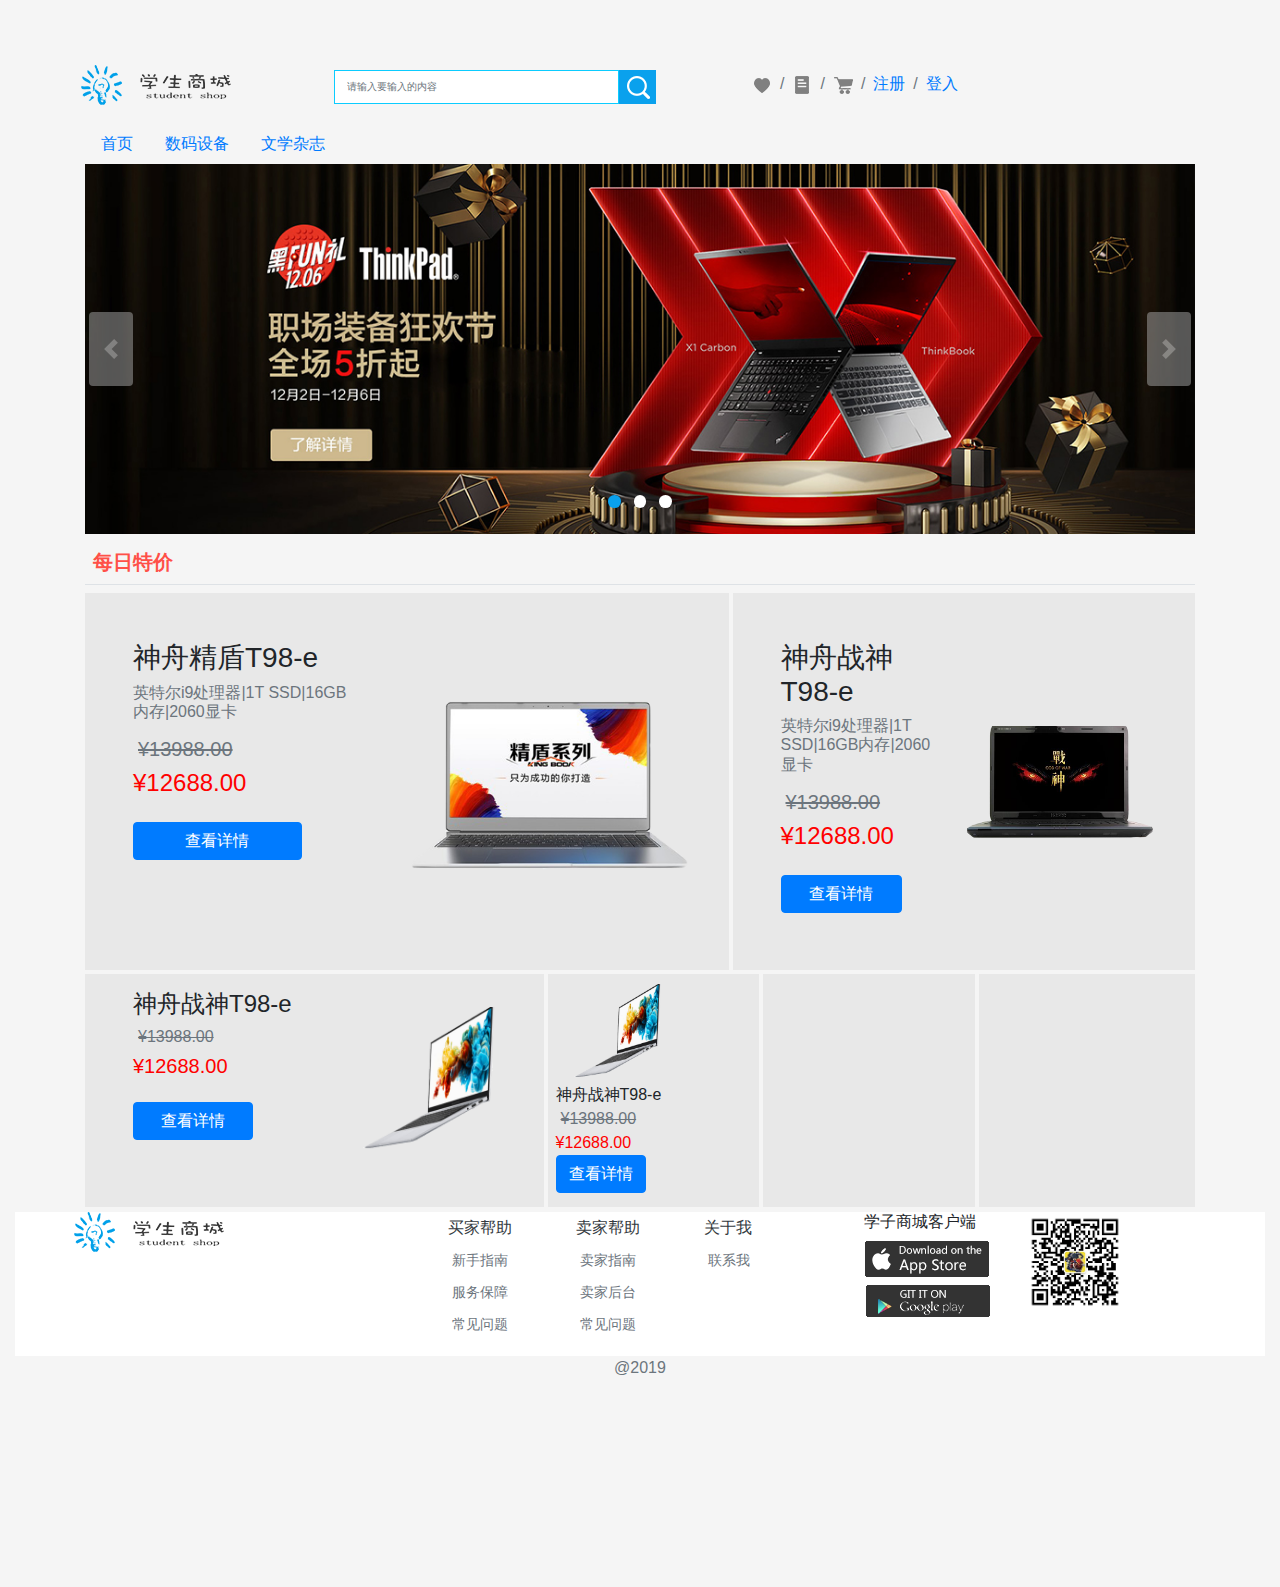
<file: index.html>
<!doctype html>
<html>
<head>
    <title></title>
    <meta name="viewport" content="width=device-width, initial-scale=1">
    <link rel="stylesheet" href="css/bootstrap.css">
    <script src="js/jquery.min.js"></script>
    <script src="js/popper.min.js"></script>
    <script src="js/bootstrap.min.js"></script>
    <link rel="stylesheet" href="css/comm.css"/>
    <link rel="stylesheet" href="css/index.css"/>
        <style>
        .carousel-control-prev,
        .carousel-control-next{
            width:4%;height:20%;
            background-color:#aaa;
            border-radius: .25rem;
            top:40%;
        }
        .carousel-control-prev{
            left:0.25rem;
        }
        .carousel-control-next{
            right:0.25rem;
        }
        @media (min-width:768px) {
            .carousel-indicators li{
                width:0.8rem;height:0.8rem;
                border-radius: 50%;
                background:#fff;
                margin-left:0.4rem;
                margin-right: 0.4rem;
            }
        }
        @media (max-width:767px) {
            .carousel-indicators li{
                width:0.4rem;height:0.4rem;
                border-radius: 50%;
                background:#fff;
                margin-left:0.2rem;
                margin-right: 0.2rem;
            }
        }
        .container .row .form-control{
            float: left;
            margin-top: 0.6rem;
            border-color: #0BCCFF;
            width: 25%;
            font-size: 0.6rem;
            height:34px;
            border-radius: 0%;
            margin-left: 80px;
        }
        .container .row .anniu{
            float: left;
            margin-top: 0.6rem;
        }
        .container .row .breadcrumb{
            float: left;
            background-color: #f5f5f5;
            margin-left: 80px;
        }

        .carousel-indicators li.active{
            background:#0aa1ed;
        }
    </style>
</head>
<body>
<header>
    <iframe class="my_header" src="header.html" frameborder="0" scrolling="no"></iframe>
</header>

<div class="container">
        <div class="row">
        <div class="navbar-brand">
            <a href="index.html"><img src="素材图片/logo1.png"></a>
        </div>
        <input class="form-control" placeholder="请输入要输入的内容">
        <a class="anniu" href=""><img src="素材图片/search.png"></a>
        <ul class="breadcrumb">
            <li class="breadcrumb-item bg-transparent"><a href=""><img src="素材图片/care1.png"></a> </li>
            <li class="breadcrumb-item bg-transparent"><a href=""><img src="素材图片/order1.png"></a> </li>
            <li class="breadcrumb-item bg-transparent"><a href=""><img src="素材图片/shop_car1.png"></a> </li>
            <li class="breadcrumb-item bg-transparent"><a href="注册.html">注册</a> </li>
            <li class="breadcrumb-item bg-transparent"><a href="登入.html">登入</a> </li>
        </ul>
        </div>
    <ul class="nav">
            <li class="nav-item">
                <a href="" class="pl-sm-0 pl-lg-3 nav-link">首页</a>
            </li>
            <li class="nav-item">
                <a href="" class="pl-sm-0 pl-lg-3 nav-link">数码设备</a>
            </li>
            <li class="nav-item">
                <a href="" class="pl-sm-0 pl-lg-3 nav-link">文学杂志</a>
            </li>
        </ul>
        <div id="lbt" class="carousel" data-ride="carousel">
        <div class="carousel-inner">
            <div class="carousel-item active">
                <img class="w-100" src="素材图片/banner1.jpg"/>
            </div>
            <div class="carousel-item">
                <img  class="w-100" src="素材图片/banner2.jpg"/>
            </div>
            <div class="carousel-item">
                <img  class="w-100" src="素材图片/banner3.png"/>
            </div>
        </div>
        <a data-slide="next" class="carousel-control-next" href="#lbt">
            <span class="carousel-control-next-icon"></span>
        </a>
        <a data-slide="prev" class="carousel-control-prev" href="#lbt">
            <span class="carousel-control-prev-icon"></span>
        </a>
        <ul class="carousel-indicators">
            <li data-target="#lbt" data-slide-to="0" class="active"></li>
            <li data-target="#lbt" data-slide-to="1"></li>
            <li data-target="#lbt" data-slide-to="2"></li>
        </ul>
    </div>
    <div class="border-bottom my-2 py-2">
        <span class="h5 font-weight-bold ml-2" style="color: #ff5048">每日特价</span>
    </div>
    <div class="row no-gutters">
        <div class="col-lg-7 col-sm-12">
            <div class="top_height mr-lg-1 mb-1">
                <table></table>
                <div class="card bg-transparent border-0 w-35 mt-5 ml-5">
                    <h3>神舟精盾T98-e</h3>
                    <h6 class="text-muted font_smalls font-weight-normal mb-3">英特尔i9处理器|1T SSD|16GB内存|2060显卡</h6>
                    <span class="h5 text-muted font_smalls" style="text-decoration: line-through;margin-left: 5px;">&yen;13988.00</span>
                    <span class="h4 " style="color:red">&yen;12688.00</span>
                    <a class="btn btn-primary mt-3 w-75" href="">查看详情</a>
                </div>
                <img class="my_img1_position col-lg-8 col-md-6"style="max-width:50%;" src="素材图片/bjb.png " alt=""/>
            </div>
        </div>
        <div class="col-lg-5 col-sm-12">
            <div class="top_height  mb-1">
                <table></table>
                <div class="card bg-transparent border-0 w-35 mt-5 ml-5">
                    <h3>神舟战神T98-e</h3>
                    <h6 class="text-muted font_smalls font-weight-normal mb-3">英特尔i9处理器|1T SSD|16GB内存|2060显卡</h6>
                    <span class="h5 text-muted font_smalls" style="text-decoration: line-through;margin-left: 5px;">&yen;13988.00</span>
                    <span class="h4 " style="color:red">&yen;12688.00</span>
                    <a class="btn btn-primary mt-3 w-75" href="">查看详情</a>
                </div>
                </div>
                <img class="my_img1_position col-lg-8 col-md-6"style="max-width:50%; margin-top: -270px" src="素材图片/bjb2.png " alt=""/>
            </div>

        <div class="col-lg-5 col-sm-12">
            <div class="bottom_height mr-lg-1 mb-sm-1 mb-lg-0 ">
                <table></table>
                <div class="card bg-transparent border-0 w-35 mt-3 ml-5">
                    <h4>神舟战神T98-e</h4>
                    <span class="h6 text-muted font_smalls" style="text-decoration: line-through;margin-left: 5px;">&yen;13988.00</span>
                    <span class="h5 " style="color:red">&yen;12688.00</span>
                    <a class="btn btn-primary mt-3 w-75" href="">查看详情</a>
                </div>
                </div>
                <img class="my_img1_position mt-"style="max-width:40%; margin-top: -200px" src="素材图片/bjb3.png " alt=""/>
            </div>
        <div class="col-lg-7 col-sm-12">
            <div class="row no-gutters">
                <div class="col-4">
                    <div class="bottom_height mr-1">
                        <div class="card bg-transparent border-0 w-80 mt-0 ml-2">
                            <img style="max-width:60%;margin-top:10px;margin-left: 5px;" src="素材图片/bjb3.png " alt=""/>
                    <h7 class="mt-1">神舟战神T98-e</h7>
                    <span class="h8 text-muted font_smalls" style="text-decoration: line-through;margin-left: 5px;">&yen;13988.00</span>
                    <span class="h7 " style="color:red">&yen;12688.00</span>
                    <div class="xqk"> <a class=" btn btn-primary  " href="">查看详情</a>
                    </div>
                </div>
                    </div>
                </div>

                <div class="col-4">
                    <div class="bottom_height mr-1"></div>
                </div>
                <div class="col-4">
                    <div class="bottom_height"></div>
                </div>
            </div>
        </div>
        </div>
    </div>
</div>

<footer>
    <iframe class="my_footer" src="footer.html" scrolling="no" frameborder="0"></iframe>
</footer>
</body>
</html>
</file>
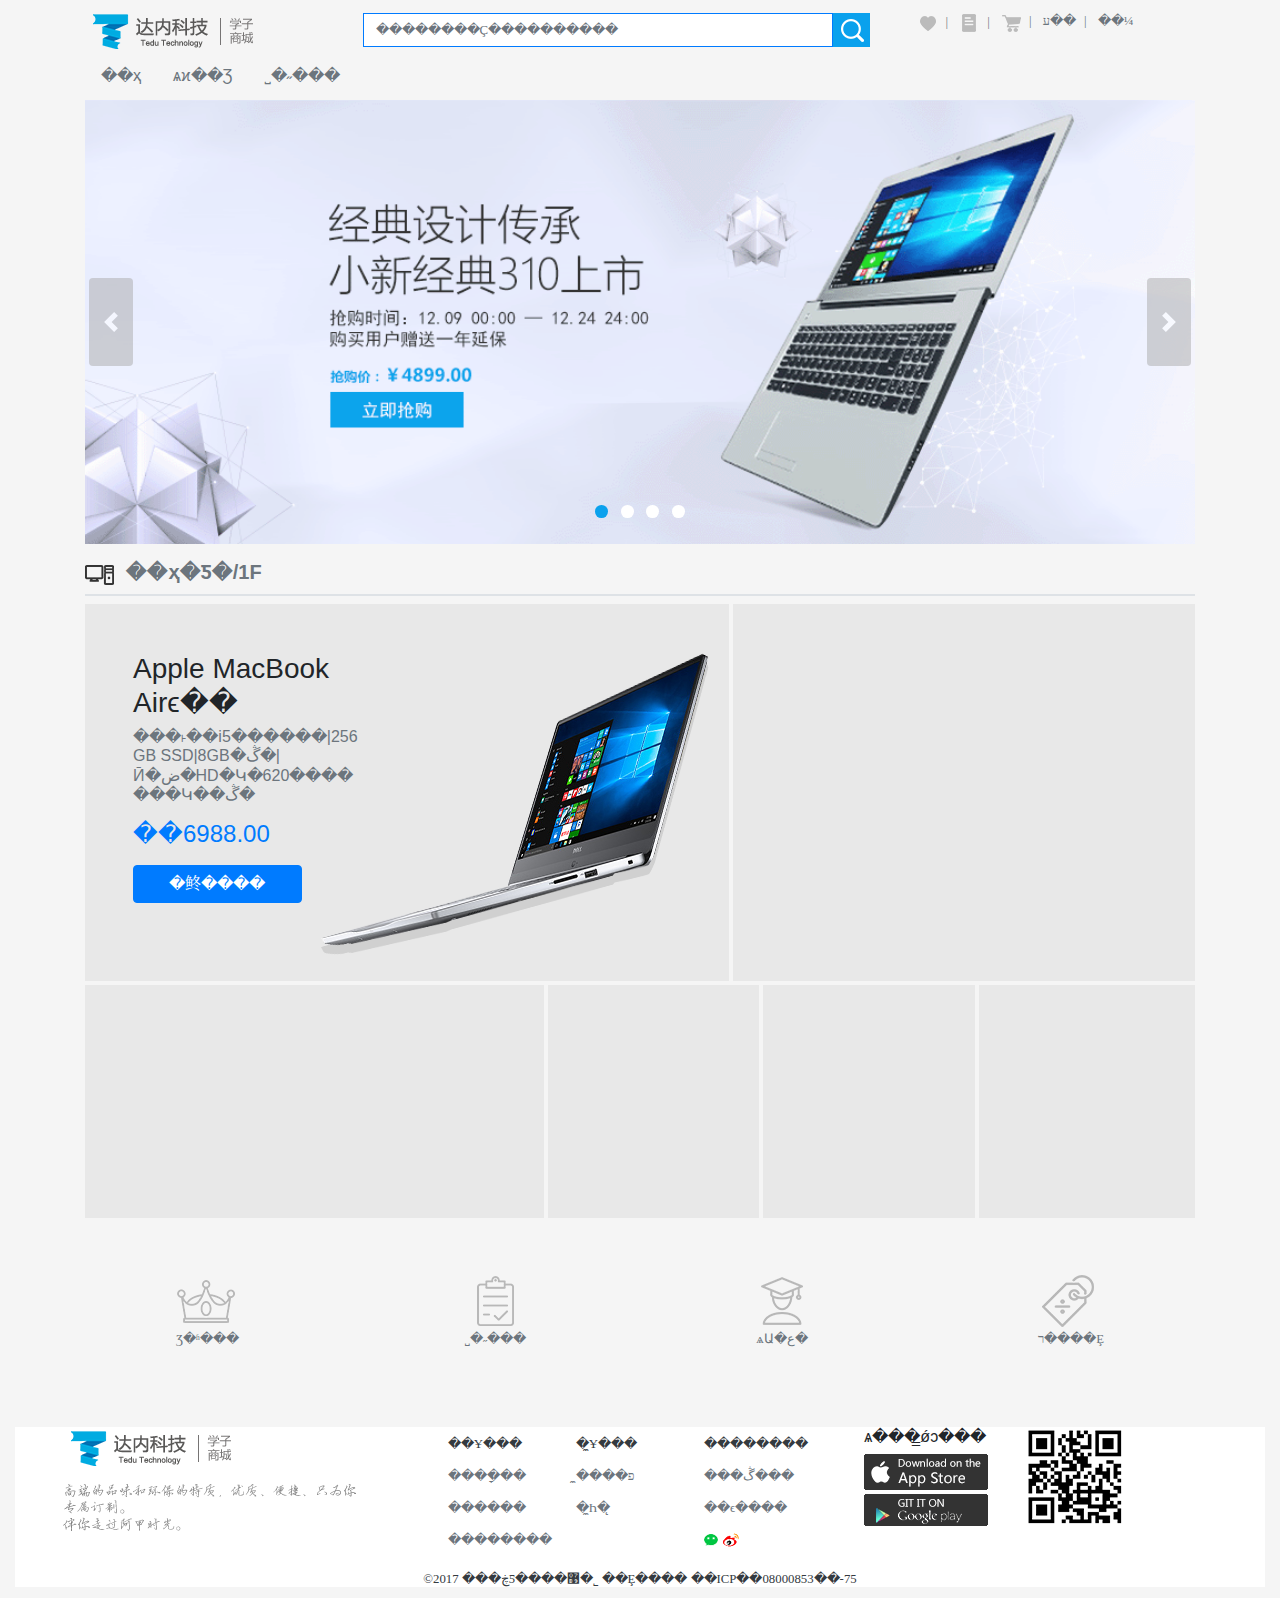
<file: pro/index.html>
<!doctype html>
<html>
<head>
    <title></title>
    <meta name="viewport" content="width=device-width, initial-scale=1">
    <link rel="stylesheet" href="css/bootstrap.css">
    <script src="js/jquery.min.js"></script>
    <script src="js/popper.min.js"></script>
    <script src="js/bootstrap.min.js"></script>
    <link rel="stylesheet" href="css/comm.css"/>
    <link rel="stylesheet" href="css/index.css"/>
</head>
<body>
<header>
    <iframe class="my_header" src="header.html" frameborder="0" scrolling="no"></iframe>
</header>
<div class="container mt-2">
    <!-- �ֲ�ͼ-->
    <div class="carousel" id="demo" data-ride="carousel">
        <div class="carousel-inner">
            <div class="carousel-item active">
                <img class="w-100" src="img/index/banner1.png"/>
            </div>
            <div class="carousel-item">
                <img class="w-100" src="img/index/banner2.png"/>
            </div>
            <div class="carousel-item">
                <img class="w-100" src="img/index/banner3.png"/>
            </div>
            <div class="carousel-item">
                <img class="w-100" src="img/index/banner4.png"/>
            </div>
        </div>
        <ul class="carousel-indicators">
            <li class="active" data-slide-to="0" data-target="#demo"></li>
            <li data-slide-to="1" data-target="#demo"></li>
            <li data-slide-to="2" data-target="#demo"></li>
            <li data-slide-to="3" data-target="#demo"></li>
        </ul>
        <a data-slide="next" href="#demo" class="carousel-control-next">
            <span class="carousel-control-next-icon"></span>
        </a>
        <a data-slide="prev" href="#demo" class="carousel-control-prev">
            <span class="carousel-control-prev-icon"></span>
        </a>
    </div>
    <!-- 1L����-->
    <div class="border-bottom my-2 py-2">
        <img src="img/index/computer_icon.png"/>
        <span class="h5 font-weight-bold text-muted ml-2">��ҳ�Ƽ�/1F</span>
    </div>
    <!-- 1L����-->
    <div class="row no-gutters">
        <div class="col-lg-7 col-sm-12">
            <div class="top_height mr-lg-1 mb-1">
                <table></table>
                <div class="card bg-transparent border-0 w-35 mt-5 ml-5">
                    <h3>Apple MacBook Airϵ��</h3>
                    <h6 class="text-muted font_smalls font-weight-normal mb-3">���˫��i5������|256GB SSD|8GB�ڴ�|Ӣ�ض�HD�Կ�620�������Կ��ڴ�</h6>
                    <span class="h4 text-primary">��6988.00</span>
                    <a class="btn btn-primary mt-2 w-75" href="">�鿴����</a>
                </div>
                <img class="my_img1_position" src="img/index/study_computer_img1.png" alt=""/>
            </div>
        </div>
        <div class="col-lg-5 col-sm-12">
            <div class="top_height  mb-1"></div>
        </div>
        <div class="col-lg-5 col-sm-12">
            <div class="bottom_height mr-lg-1 mb-sm-1 mb-lg-0 "></div>
        </div>
        <div class="col-lg-7 col-sm-12">
            <div class="row no-gutters">
                <div class="col-4">
                    <div class="bottom_height mr-1"></div>
                </div>
                <div class="col-4">
                    <div class="bottom_height mr-1"></div>
                </div>
                <div class="col-4">
                    <div class="bottom_height"></div>
                </div>
            </div>
        </div>
    </div>
</div>
<footer>
    <iframe class="my_footer" src="footer.html" scrolling="no" frameborder="0"></iframe>
</footer>
</body>
</html>
</file>
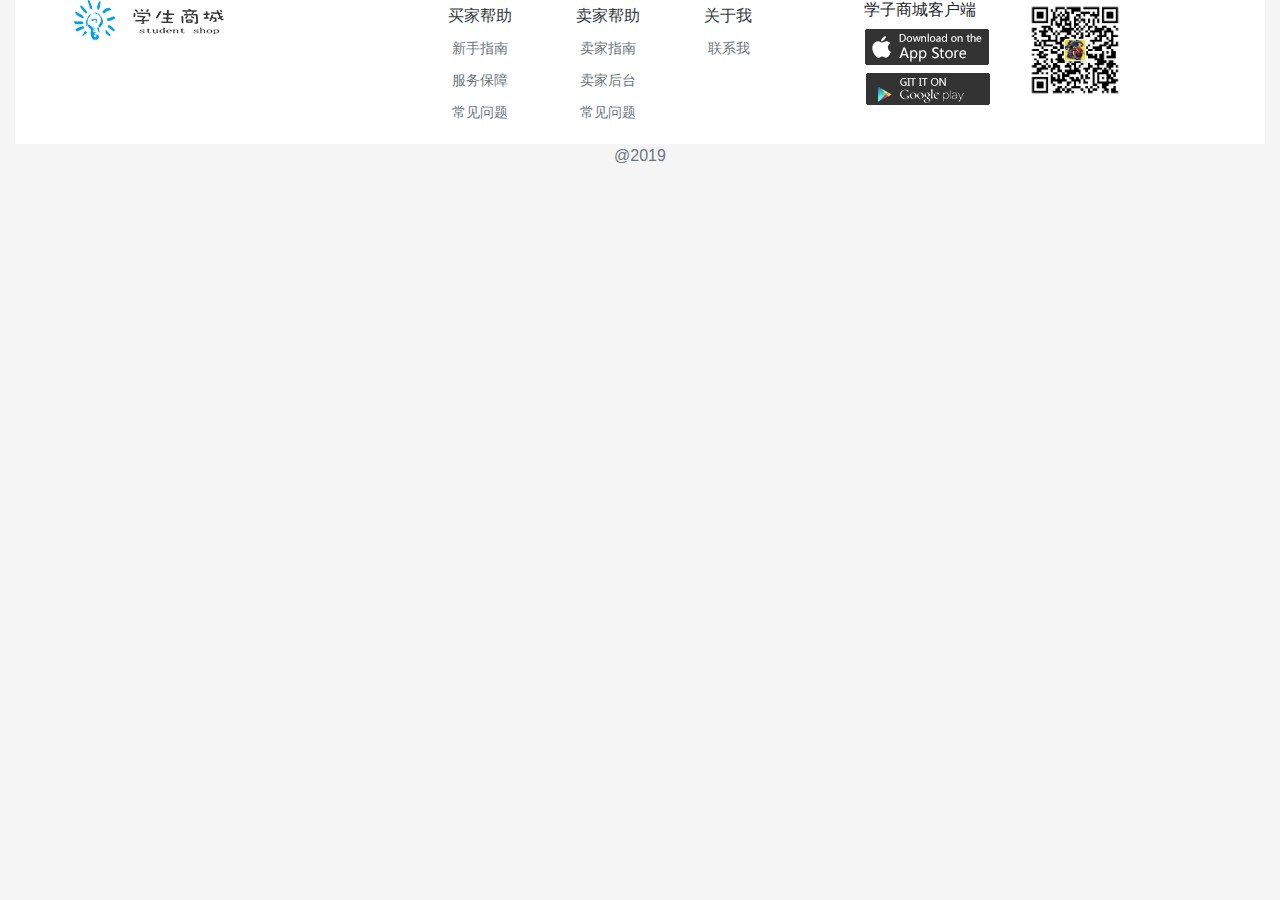
<file: footer.html>
<!DOCTYPE html>
<html lang="en">
<head>
    <meta charset="UTF-8">
    <title>Title</title>
        <link rel="stylesheet" href="css/bootstrap.css">
    <link rel="stylesheet" href="css/comm.css">
    <link rel="stylesheet" href="css/header.css">
      <script src="js/jquery.min.js"></script>
      <script src="js/popper.min.js"></script>
      <script src="js/bootstrap.min.js"></script>
</head>
<body>

<div class="container-fluid">
<div class="px-5 bg-white">
     <div class="row no-gutters">
         <div class="col-lg-4 col-sm-12">
             <p class="text-sm-center text-lg-left"><img src="素材图片/logo1.png" alt=""> </p>
         </div>

     <div class="col-lg-4 col-sm-12">
         <div class="row no-gutters">
             <div class="col-lg-4 col-sm-2 offset-sm-2 offset-lg-0">
                 <ul class="list-unstyled">
                     <li class="py-1"><a class="text-dark font-small " href="" >买家帮助</a> </li>
                     <li class="py-1"><a class="text-dark font-small text-muted" href="" style="font-size: 14px;margin-left: 4px;">新手指南</a> </li>
                     <li class="py-1"><a class="text-dark font-small text-muted" href="" style="font-size: 14px;margin-left: 4px;">服务保障</a> </li>
                     <li class="py-1"><a class="text-dark font-small text-muted" href="" style="font-size: 14px;margin-left: 4px;">常见问题</a> </li>
                 </ul>
             </div>
             <div class="col-lg-4 col-sm-2 offset-sm-2 offset-lg-0">
                 <ul class="list-unstyled">
                     <li class="py-1"><a class="text-dark font-small " href="" >卖家帮助</a> </li>
                     <li class="py-1"><a class="text-dark font-small text-muted" href="" style="font-size: 14px;margin-left: 4px;">卖家指南</a> </li>
                     <li class="py-1"><a class="text-dark font-small text-muted" href="" style="font-size: 14px;margin-left: 4px;">卖家后台</a> </li>
                     <li class="py-1"><a class="text-dark font-small text-muted" href="" style="font-size: 14px;margin-left: 4px;">常见问题</a> </li>
                 </ul>
             </div>
             <div class="col-lg-4 col-sm-2 offset-sm-2 offset-lg-0">
                 <ul class="list-unstyled">
                     <li class="py-1 t"><a class="text-dark" href="" >关于我</a> </li>
                     <li class="py-1"><a class="text-dark text-muted" href="" style="font-size: 14px;margin-left: 4px;">联系我</a> </li>
                 </ul>
             </div>
         </div>
     </div>
         <div class="col-lg-4 col-sm-12">
             <div class="row no-gutters">
                 <div class="col-1"></div>
                 <div class="col-lg-5 col-sm-3 offset-sm-2 offset-lg-0">
                     <h6>学子商城客户端</h6>
                     <p class="mb-1">
                         <a href=""><img src="素材图片/pgkhd.png" alt=""></a>
                     </p>
                     <p class="mb-1">
                         <a href=""><img src="素材图片/azkhd.png" alt=""></a>
                     </p>
                 </div>
                 <div class="col-lg-5 col-sm-3">
                     <img src="素材图片/erweima.png" width="100" height="100" alt=""/>
                 </div>
             </div>
         </div>
     </div>
</div>
    </div>
<div class="text-center text-muted">
    @2019
</div>
</body>
</html>
</file>
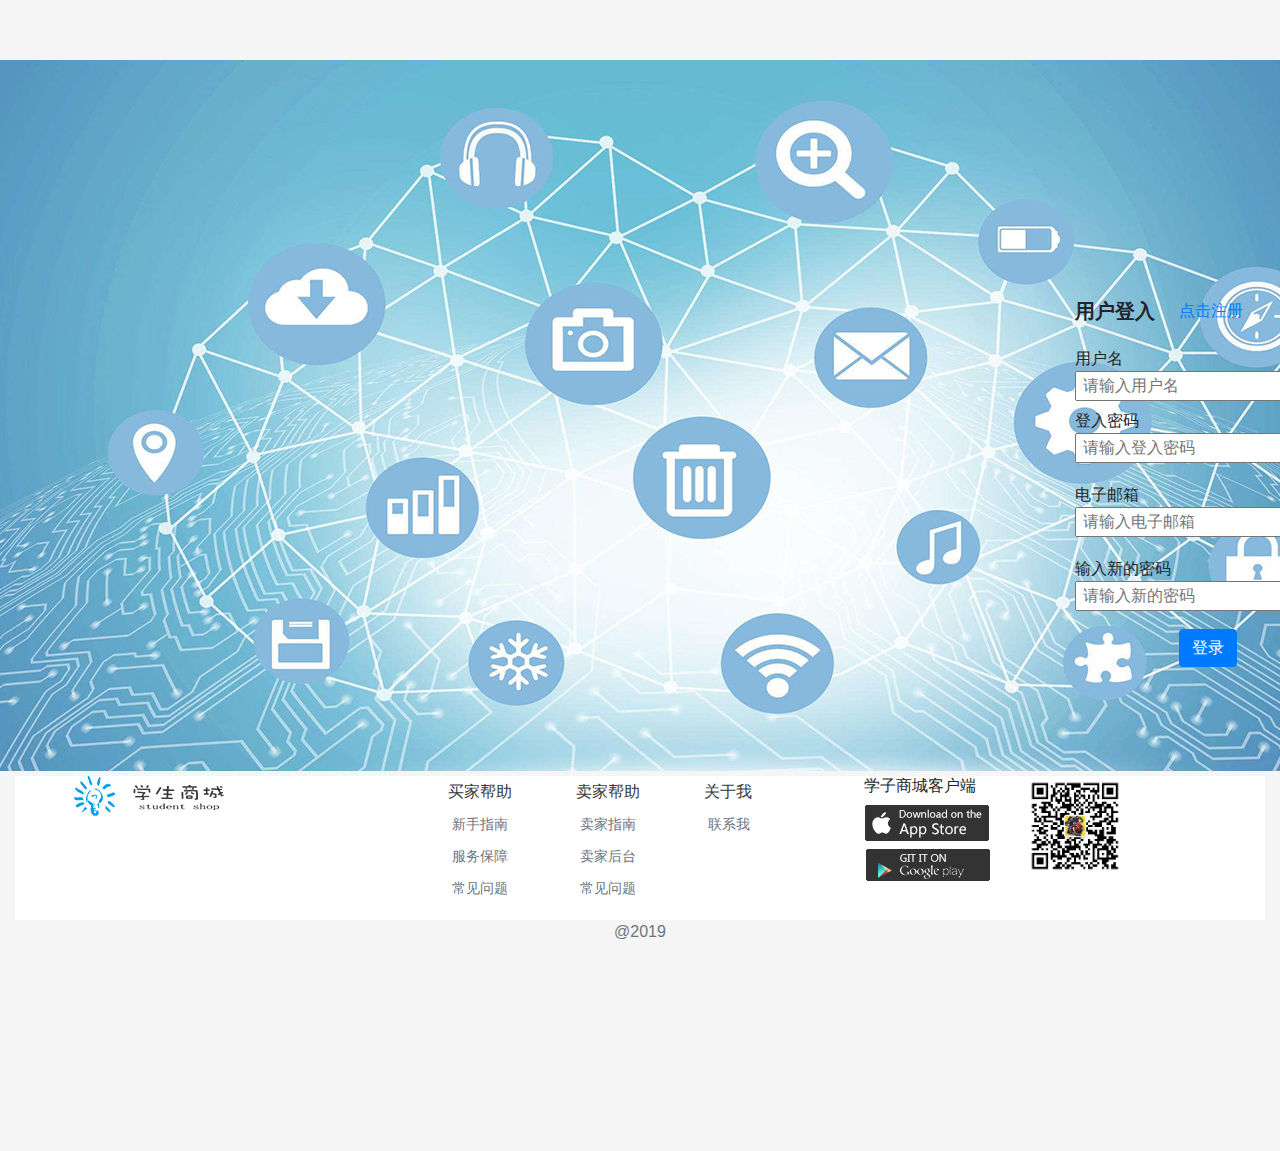
<file: 忘记密码.html>
<!doctype html>
<html>
<head>
    <title></title>
    <meta name="viewport" content="width=device-width, initial-scale=1">
    <link rel="stylesheet" href="css/bootstrap.css">
    <link rel="stylesheet" href="css/登入.css">
    <script src="js/jquery.min.js"></script>
    <script src="js/popper.min.js"></script>
    <script src="js/bootstrap.min.js"></script>
    <link rel="stylesheet" href="css/comm.css"/>
    <link rel="stylesheet" href="css/index.css"/>
</head>
<body>
<header>
    <iframe class="my_header" src="header.html" frameborder="0" scrolling="no"></iframe>
</header>
<div class="bgtp">
    <img src="zc.jpg">
               <div class="card rounded-0 p-2 wz col-lg-2 col-md-6 col-sm-8 bg-transparent border-0">
                   <h5 class="font-weight-bold">用户登入</h5><a style="float: right;margin-left: 104px;margin-top: -2rem;" href="登入.html">点击注册</a><br/>
                    <div class="yhm">
                          用户名 <input class="mb-2" type="text" width="150" height="75" placeholder="&nbsp;请输入用户名"/>
                         <p>登入密码 <input class="mb-1" type="text" width="150" height="75" placeholder="&nbsp;请输入登入密码" /></p>
                        <p>电子邮箱 <input class="mb-1" type="text" width="150" height="75" placeholder="&nbsp;请输入电子邮箱" /></p>
                        <p>输入新的密码 <input class="mb-4" type="text" width="150" height="75" placeholder="&nbsp;请输入新的密码" /></p>
                        <a class="btn btn-primary" style="float: left; margin-left: 104px;margin-top: -22px;" href="">登录</a>
                          </div>
                            </div>
</div>

<footer>
    <iframe class="my_footer" src="footer.html" scrolling="no" frameborder="0"></iframe>
</footer>
</body>
</html>
</file>
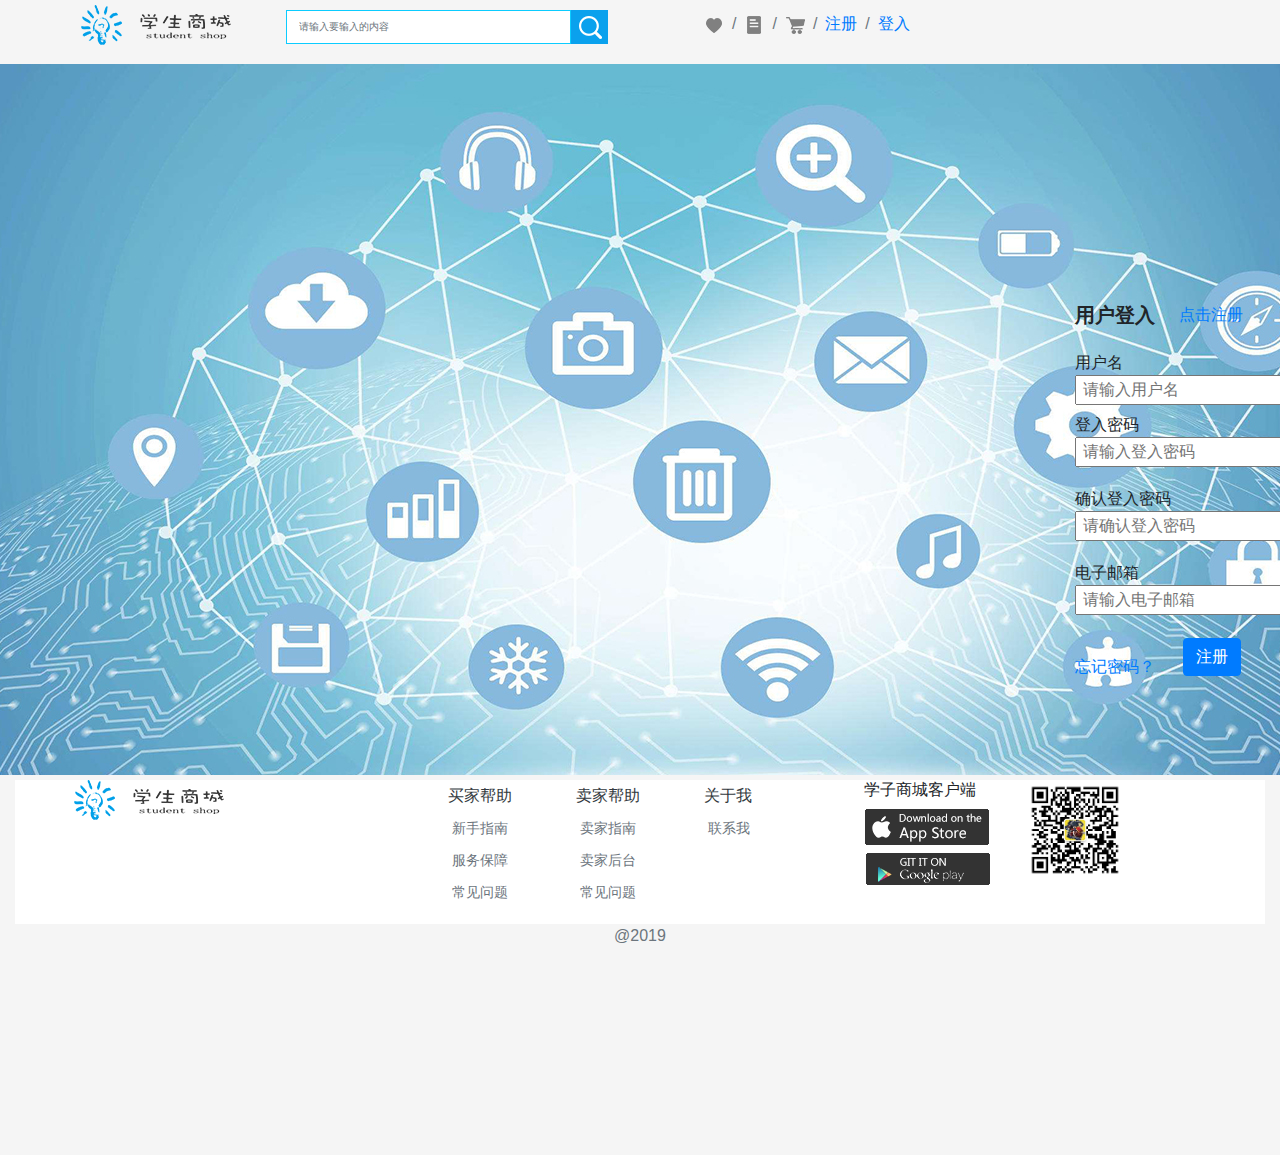
<file: 注册.html>
<!doctype html>
<html>
<head>
    <title></title>
    <meta name="viewport" content="width=device-width, initial-scale=1">
    <link rel="stylesheet" href="css/bootstrap.css">
    <link rel="stylesheet" href="css/登入.css">
    <script src="js/jquery.min.js"></script>
    <script src="js/popper.min.js"></script>
    <script src="js/bootstrap.min.js"></script>
    <link rel="stylesheet" href="css/comm.css"/>
    <link rel="stylesheet" href="css/index.css"/>
    <style>
        .container .row .form-control{
            float: left;
            margin-top: 0.6rem;
            border-color: #0BCCFF;
            width: 25%;
            font-size: 0.6rem;
            height:34px;
            border-radius: 0%;
            margin-left: 2rem;
        }
        .container .row .anniu{
            float: left;
            margin-top: 0.6rem;
        }
        .container .row .breadcrumb{
            float: left;
            background-color: #f5f5f5;
            margin-left: 80px;
        }
        .container{
            margin-top:0;
        }

    </style>
</head>
<body>
<header>
</header>
<div class="container">
        <div class="row">
        <div class="navbar-brand">
            <a href="index.html"><img src="素材图片/logo1.png"></a>
        </div>
        <input class="form-control" placeholder="请输入要输入的内容">
        <a class="anniu" href=""><img src="素材图片/search.png"></a>
        <ul class="breadcrumb">
            <li class="breadcrumb-item bg-transparent"><a href=""><img src="素材图片/care1.png"></a> </li>
            <li class="breadcrumb-item bg-transparent"><a href=""><img src="素材图片/order1.png"></a> </li>
            <li class="breadcrumb-item bg-transparent"><a href=""><img src="素材图片/shop_car1.png"></a> </li>
            <li class="breadcrumb-item bg-transparent"><a href="注册.html">注册</a> </li>
            <li class="breadcrumb-item bg-transparent"><a href="登入.html">登入</a> </li>
        </ul>
        </div></div>
<div class="bgtp">
    <img src="zc.jpg">
               <div class="card rounded-0 p-2 wz col-lg-2 col-md-6 col-sm-8 bg-transparent border-0">
                   <h5 class="font-weight-bold">用户登入</h5><a style="float: right;margin-left: 104px;margin-top: -2rem;" href="登入.html">点击注册</a><br/>
                    <div class="yhm">
                          用户名 <input class="mb-2" type="text" width="150" height="75" placeholder="&nbsp;请输入用户名"/>
                         <p>登入密码 <input class="mb-1" type="text" width="150" height="75" placeholder="&nbsp;请输入登入密码" /></p>
                        <p>确认登入密码 <input class="mb-1" type="text" width="150" height="75" placeholder="&nbsp;请确认登入密码" /></p>
                        <p>电子邮箱 <input class="mb-4" type="text" width="150" height="75" placeholder="&nbsp;请输入电子邮箱" /></p>
                       <a href="忘记密码.html">忘记密码？</a> <a class="btn btn-primary" style="margin-left: 24px;margin-top: -22px;" href="">注册</a>
                          </div>
                            </div>
</div>

<footer>
    <iframe class="my_footer" src="footer.html" scrolling="no" frameborder="0"></iframe>
</footer>
</body>
</html>
</file>
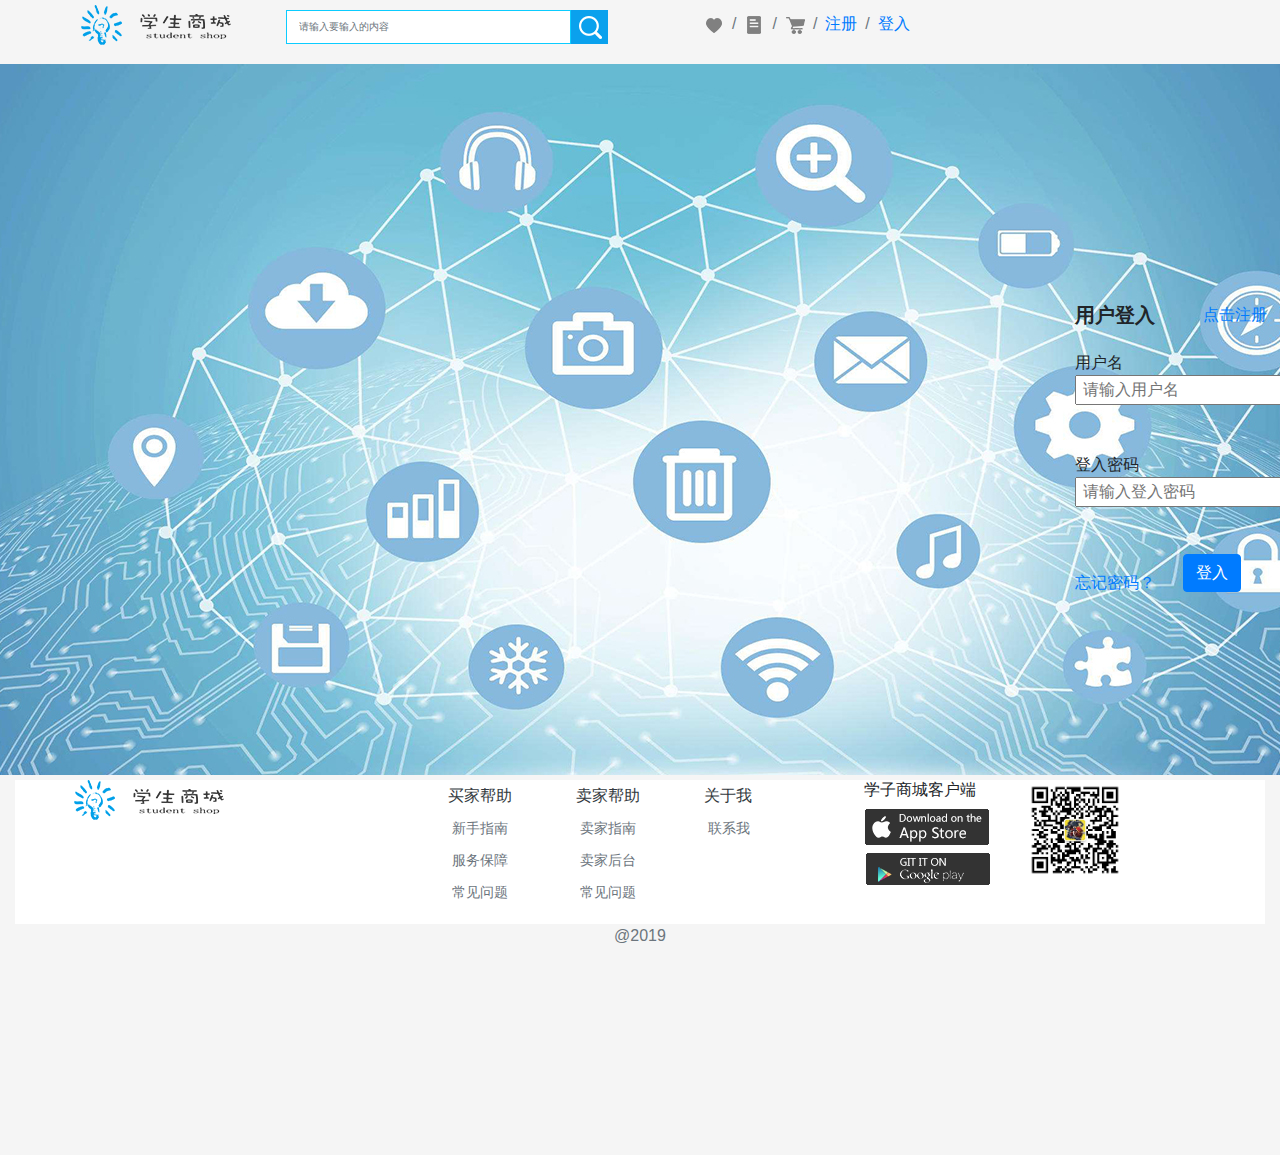
<file: 登入.html>
<!doctype html>
<html>
<head>
    <title></title>
    <meta name="viewport" content="width=device-width, initial-scale=1">
    <link rel="stylesheet" href="css/bootstrap.css">
    <link rel="stylesheet" href="css/登入.css">
    <script src="js/jquery.min.js"></script>
    <script src="js/popper.min.js"></script>
    <script src="js/bootstrap.min.js"></script>
    <link rel="stylesheet" href="css/comm.css"/>
    <link rel="stylesheet" href="css/index.css"/>
        <style>
        .container .row .form-control{
            float: left;
            margin-top: 0.6rem;
            border-color: #0BCCFF;
            width: 25%;
            font-size: 0.6rem;
            height:34px;
            border-radius: 0%;
            margin-left: 2rem;
        }
        .container .row .anniu{
            float: left;
            margin-top: 0.6rem;
        }
        .container .row .breadcrumb{
            float: left;
            background-color: #f5f5f5;
            margin-left: 80px;
        }
        .container{
            margin-top:0;
        }

    </style>
</head>
<body>
<div class="container">
        <div class="row">
        <div class="navbar-brand">
            <a href="index.html"><img src="素材图片/logo1.png"></a>
        </div>
        <input class="form-control" placeholder="请输入要输入的内容">
        <a class="anniu" href=""><img src="素材图片/search.png"></a>
        <ul class="breadcrumb">
            <li class="breadcrumb-item bg-transparent"><a href=""><img src="素材图片/care1.png"></a> </li>
            <li class="breadcrumb-item bg-transparent"><a href=""><img src="素材图片/order1.png"></a> </li>
            <li class="breadcrumb-item bg-transparent"><a href=""><img src="素材图片/shop_car1.png"></a> </li>
            <li class="breadcrumb-item bg-transparent"><a href="注册.html">注册</a> </li>
            <li class="breadcrumb-item bg-transparent"><a href="登入.html">登入</a> </li>
        </ul>
        </div></div>
<div class="bgtp">
    <img src="zc.jpg">
               <div class="card rounded-0 p-2 wz col-lg-2 col-md-6 col-sm-8 bg-transparent border-0">
                   <h5 class="font-weight-bold">用户登入</h5><a style="float: left;margin-left: 8rem;margin-top: -2rem;" href="注册.html">点击注册</a><br/>
                    <div class="yhm">
                          用户名 <input class="mb-5" type="text" width="150" height="75" placeholder="&nbsp;请输入用户名"/>
                         <p>登入密码 <input class="mb-5" type="text" width="150" height="75" placeholder="&nbsp;请输入登入密码" /></p>
                       <a href="忘记密码.html">忘记密码？</a> <a class="btn btn-primary" style="margin-left: 24px;margin-top: -22px;" href="">登入</a>
                          </div>
                            </div>
</div>

<footer>
    <iframe class="my_footer" src="footer.html" scrolling="no" frameborder="0"></iframe>
</footer>
</body>
</html>
</file>
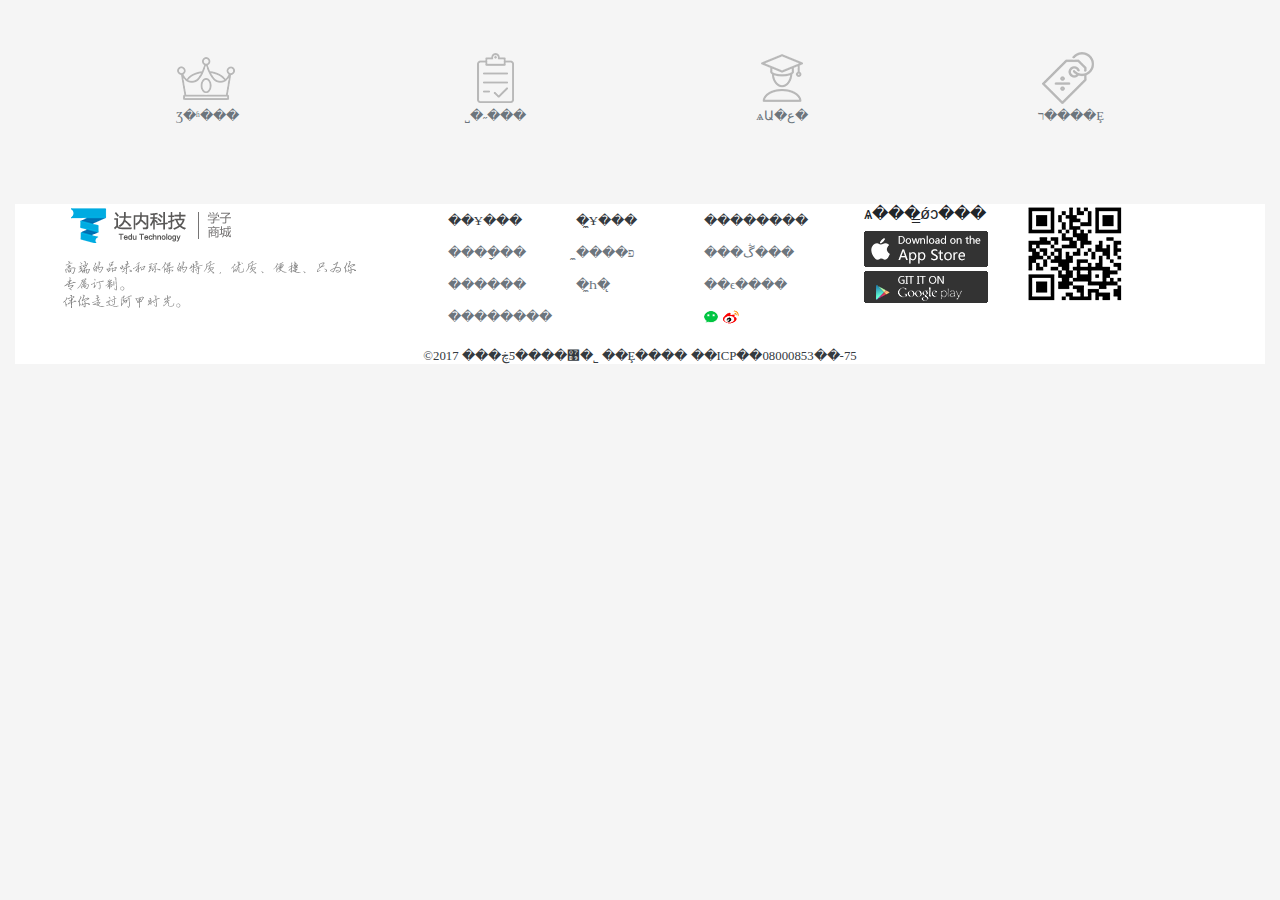
<file: pro/footer.html>
<!doctype html>
<html>
<head>
    <title></title>
    <meta name="viewport" content="width=device-width, initial-scale=1">
    <link rel="stylesheet" href="css/bootstrap.css">
    <script src="js/jquery.min.js"></script>
    <script src="js/popper.min.js"></script>
    <script src="js/bootstrap.min.js"></script>
    <link rel="stylesheet" href="css/comm.css"/>
</head>
<body>
<div class="container-fluid">
    <ul class="list-unstyled d-flex justify-content-around p-5">
        <li>
            <img src="img/footer/icon1.png"/>
            <p class="text-muted font_small text-center">Ʒ�ʱ���</p>
        </li>
        <li>
            <img src="img/footer/icon2.png"/>
            <p class="text-muted font_small text-center">˽�˶���</p>
        </li>
        <li>
            <img src="img/footer/icon3.png"/>
            <p class="text-muted font_small text-center">ѧԱ�ع�</p>
        </li>
        <li>
            <img src="img/footer/icon4.png"/>
            <p class="text-muted font_small text-center">ר����Ȩ</p>
        </li>
    </ul>
    <div class=" px-5 bg-white">
        <div class="row  no-gutters">
            <div class="col-lg-4 col-sm-12">
                <p class="text-sm-center text-lg-left"><img src="img/footer/logo.png" alt=""/></p>
                <p class="text-sm-center text-lg-left"><img src="img/footer/footerFont.png" alt=""/></p>
            </div>
            <div class="col-lg-4 col-sm-12">
                <div class="row no-gutters">
                    <div class="col-lg-4 col-sm-2 offset-sm-2 offset-lg-0">
                        <ul class="list-unstyled">
                            <li class="py-1"><a class="text-dark font_small" href="">��Ұ���</a></li>
                            <li class="py-1"><a class="text-muted font_small" href="">����ָ��</a></li>
                            <li class="py-1"><a class="text-muted font_small" href="">������</a></li>
                            <li class="py-1"><a class="text-muted font_small" href="">��������</a></li>
                        </ul>
                    </div>
                    <div class="col-lg-4 col-sm-2 offset-sm-2 offset-lg-0">
                        <ul class="list-unstyled">
                            <li class="py-1"><a class="text-dark font_small" href="">�̼Ұ���</a></li>
                            <li class="py-1"><a class="text-muted font_small" href="">�̼���פ</a></li>
                            <li class="py-1"><a class="text-muted font_small" href="">�̼Һ�̨</a></li>
                        </ul>
                    </div>
                    <div class="col-lg-4 col-sm-2 offset-sm-2 offset-lg-0">
                        <ul class="list-unstyled">
                            <li class="py-1"><a class="text-dark font_small" href="">��������</a></li>
                            <li class="py-1"><a class="text-muted font_small" href="">���ڴ���</a></li>
                            <li class="py-1"><a class="text-muted font_small" href="">��ϵ����</a></li>
                            <li class="py-1"><a href="">
                                <img src="img/footer/wechat.png" alt=""/>
                            </a><a href="">
                                <img src="img/footer/sinablog.png" alt=""/>                            </a></li>
                        </ul>
                    </div>
                </div>
            </div>
            <div class="col-lg-4 col-sm-12">
                <div class="row no-gutters">
                    <div class="col-1"></div>
                    <div class="col-lg-5 col-sm-3 offset-sm-2 offset-lg-0">
                        <h6>ѧ���̳ǿͻ���</h6>
                        <p class="mb-1">
                            <img src="img/footer/ios.png" alt=""/>
                        </p>
                        <p>
                            <img src="img/footer/android.png" alt=""/>
                        </p>
                    </div>
                    <div class="col-lg-5  col-sm-3">
                        <img src="img/footer/erweima.png" alt=""/>
                    </div>
                    <div class="col-1"></div>
                </div>
            </div>
        </div>
        <div class="text-center text-dark font_small">
            &copy;2017 ���ڿƼ����޹�˾ ��Ȩ���� ��ICP��08000853��-75
        </div>





    </div>

</div>
</body>
</html>
</file>
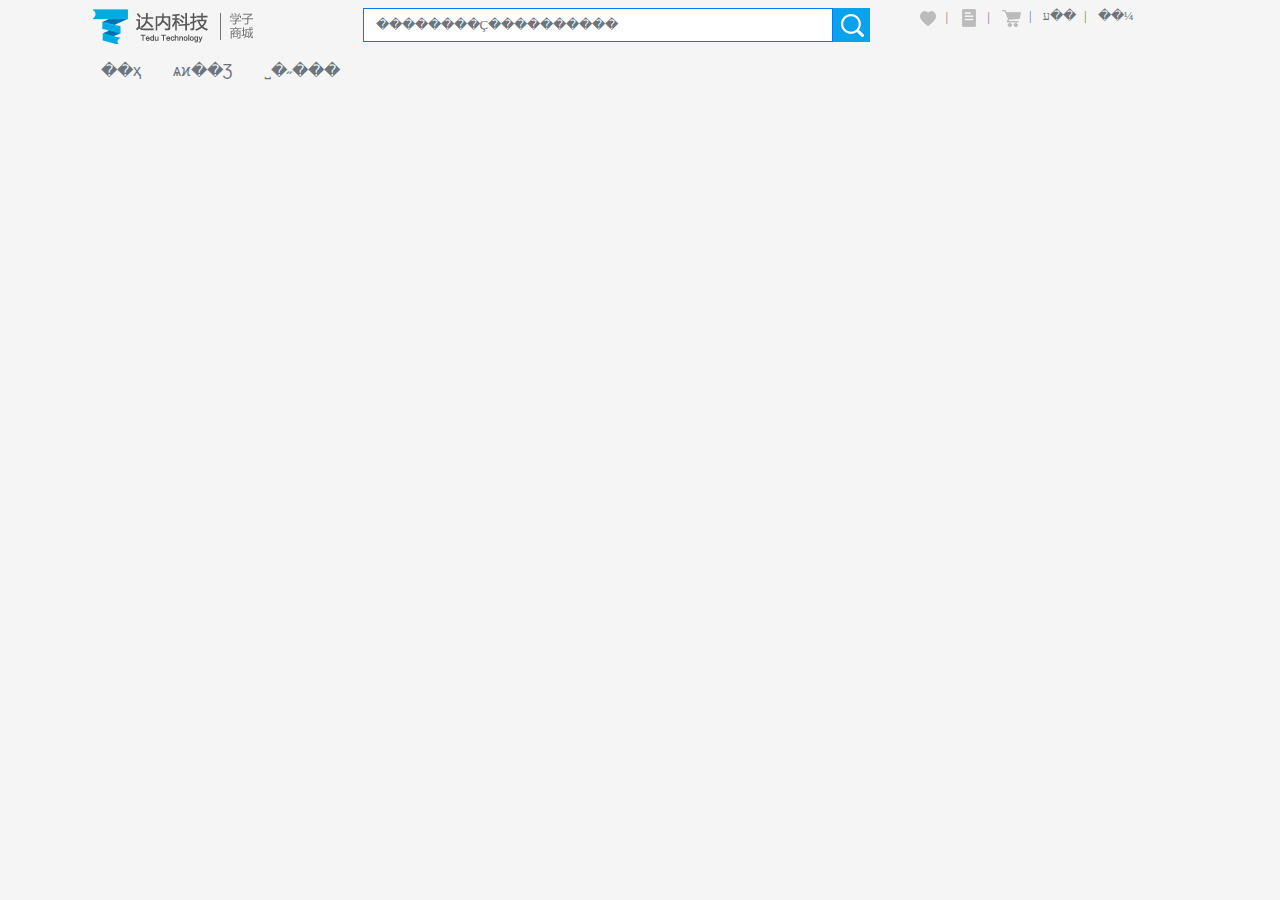
<file: pro/header.html>
<!doctype html>
<html>
<head>
    <title></title>
    <meta name="viewport" content="width=device-width, initial-scale=1">
    <link rel="stylesheet" href="css/bootstrap.css">
    <script src="js/jquery.min.js"></script>
    <script src="js/popper.min.js"></script>
    <script src="js/bootstrap.min.js"></script>
    <link rel="stylesheet" href="css/comm.css"/>
    <link rel="stylesheet" href="css/header.css"/>
</head>
<body>
<div class="container">
    <div class="row no-gutters">
        <div class="col-lg-3 col-md-12">
            <a href="#" class="navbar-brand">
                <img src="img/header/logo.png" alt=""/>
            </a>
        </div>
        <div class="col-lg-6 col-md-12 mt-2">
            <div class="input-group pr-5">
                <input class="w-75 form-control my_input border border-primary font_small" placeholder="��������Ҫ����������" type="text"/>
                <a href="http://www.baidu.com"><img src="img/header/search.png" alt=""/></a>
            </div>
        </div>
        <div class="col-lg-3 col-md-12 mt-2">
            <ul class="breadcrumb bg-transparent font_small p-0">
                <li class="breadcrumb-item">
                    <a href=""><img src="img/header/care.png" alt=""/></a>
                </li>
                <li class="breadcrumb-item">
                    <a href=""><img src="img/header/order.png" alt=""/></a>
                </li>
                <li class="breadcrumb-item">
                    <a href=""><img src="img/header/shop_car.png" alt=""/></a>
                </li>
                <li class="breadcrumb-item">
                    <a class="text-muted" href="">ע��</a>
                </li>
                <li class="breadcrumb-item">
                    <a class="text-muted" href="">��¼</a>
                </li>
            </ul>
        </div>
    </div>
    <ul class="nav">
        <li class="nav-item">
            <a href="" class="pl-sm-0 pl-lg-3 nav-link text-muted">��ҳ</a>
        </li>
        <li class="nav-item">
            <a href="" class="nav-link text-muted">ѧϰ��Ʒ</a>
        </li>
        <li class="nav-item">
            <a href="" class="nav-link text-muted">˽�˶���</a>
        </li>
    </ul>
</div>
</body>
</html>
</file>
<file: css/comm.css>
body{
    background-color:#f5f5f5;
}
.font_small{
    font:0.8rem 黑体;
}
.my_header,.my_footer{
    width:100%;
    margin-top:5px;
}
@media (min-width: 992px){
      .my_header{
          height:3rem;
      }
    .my_footer{
        height:23rem;
    }
}

@media (max-width: 991px) {
    .my_header{height:7rem;}
    .my_footer{height:44rem;}
}
</file>
<file: css/index.css>
.top_height{
    height:377px;background:#e8e8e8;
}
.bottom_height{
    height:233px;background:#e8e8e8;
}
.w-35{width:35%;}
.my_img1_position{
    float: right;
    margin-top:-190px;
    margin-right:20px;
    transition:1s;
}
.my_img1_position:hover{
    transform:scale(1.1);
}
.xqk{
	width: 50%;
	height: 50%;
}
</file>
<file: pro/css/comm.css>
body{
    background-color:#f5f5f5;
}
.font_small{
    font:0.8rem ����;
}
.my_header,.my_footer{
    width:100%;
    margin-top:5px;
}
@media (min-width: 992px){
      .my_header{height:5rem;}
    .my_footer{height:23rem;}
}
@media (max-width: 991px) {
    .my_header{height:11rem;}
    .my_footer{height:40rem;}
}
</file>
<file: pro/css/index.css>
.carousel-indicators li{
    background: #fff;
    border-radius: 50%;
}
.carousel-indicators li.active{
    background:#0aa1ed;
}
@media (min-width: 992px) {
    .carousel-indicators li{
        width:0.8rem;height:0.8rem;
        margin-left:0.4rem;
        margin-right:0.4rem;
    }
}@media (max-width: 991px) {
    .carousel-indicators li{
        width:0.4rem;height:0.4rem;
        margin-left:0.2rem;
        margin-right:0.2rem;
    }
}
.carousel-control-prev,
.carousel-control-next{
    width:4%;height:20%;
    top:40%;
    background:#aaa;
    border-radius: .25rem;
}
.carousel-control-prev{left:0.25rem}
.carousel-control-next{right:0.25rem}
.border-bottom{border-bottom-width: 0.15rem !important;}

.top_height{
    height:377px;background:#e8e8e8;
}
.bottom_height{
    height:233px;background:#e8e8e8;
}
.w-35{width:35%;}
.my_img1_position{
    float: right;
    margin-top:-250px;
    margin-right:20px;
    transition:1s;
}
.my_img1_position:hover{
    transform:scale(1.1);
}
</file>
<file: css/header.css>
.my_input{
    outline:0;
    border-radius: 0;
}
.my_input:focus{
    outline:0 !important;
    box-shadow: none !important;
}
.breadcrumb-item+.breadcrumb-item:before{
    content:"|";
}
</file>
<file: css/登入.css>
.wz{
	float:right;
	margin-top: -30rem;
}
</file>
<file: pro/css/header.css>
.my_input{
    outline:0;
    border-radius: 0;
}
.my_input:focus{
    outline:0 !important;
    box-shadow: none !important;
}
.breadcrumb-item+.breadcrumb-item:before{
    content:"|";
}
</file>
